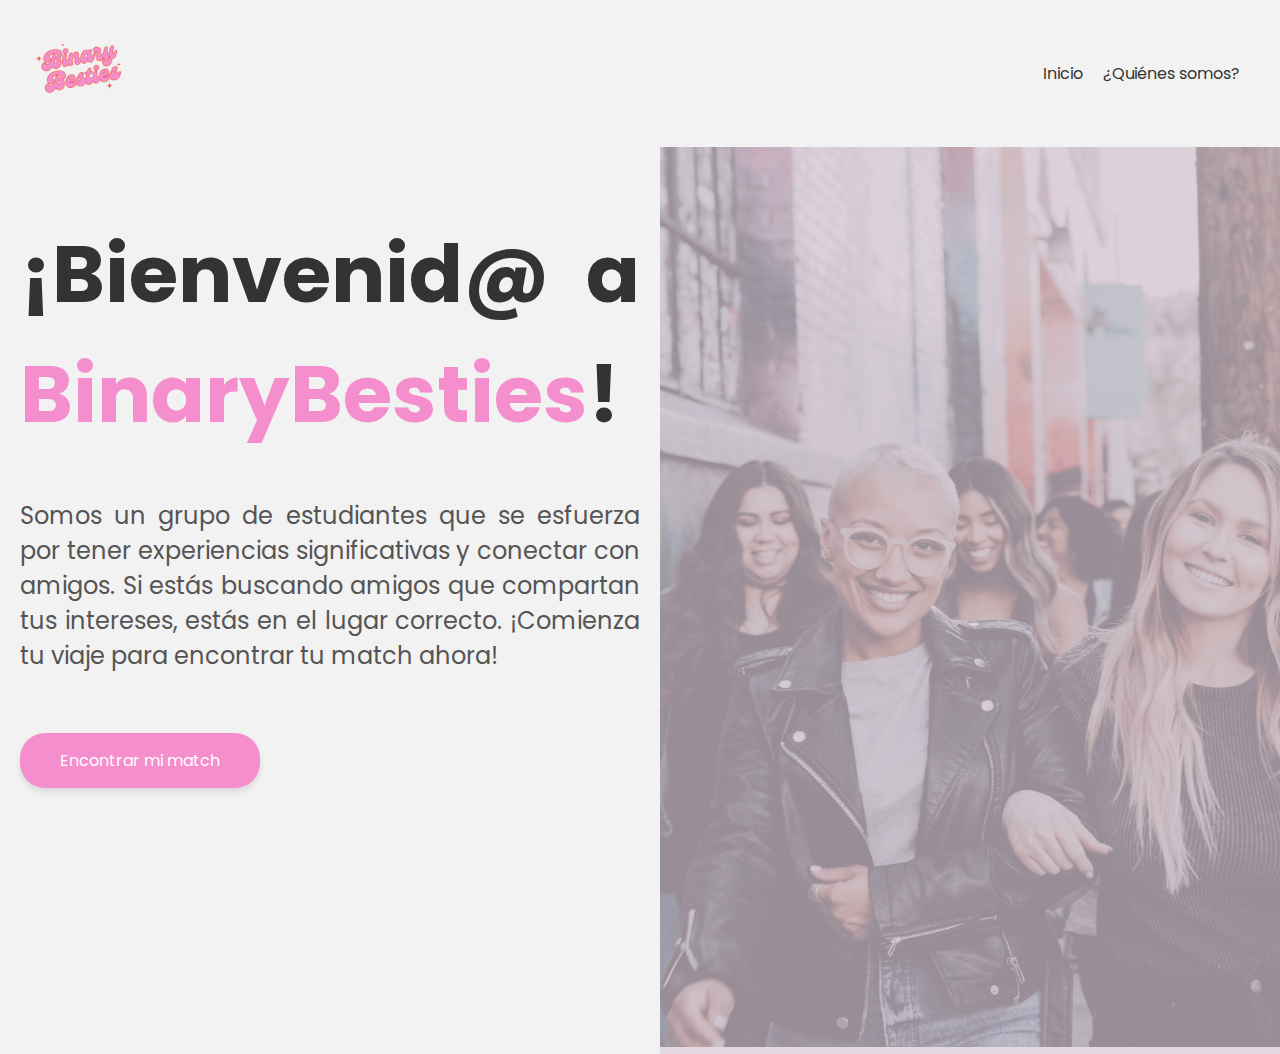
<file: index.html>
<!DOCTYPE html>
<html lang="es">
<head>
    <meta charset="UTF-8">
    <meta name="viewport" content="width=device-width, initial-scale=1.0">
    <title>BinaryBesties</title>
    <link rel="icon" type="image/png" href="assets/img/logobinary.png">
    <link rel="stylesheet" href="https://fonts.googleapis.com/css2?family=Poppins:wght@400;700&display=swap">
    <style>
        body {
            font-family: 'Poppins', sans-serif;
            margin: 0;
            padding: 0;
            display: flex;
            flex-direction: column;
        }

        header {
            background-color: #f2f2f2;
            padding: 20px;
            display: flex;
            justify-content: space-between;
            align-items: center;
        }

        .logo img {
            width: 100px; /* Ajusta el tamaño del logo */
            height: auto;
            margin-left: 10px; /* Ajusta el margen izquierdo */
        }

        @keyframes typing {
            from {
                width: 0;
            }
        }

        nav {
            display: flex;
        }
        
        nav a {
            margin-right: 20px;
            text-decoration: none;
            color: #333;
            position: relative; 
            font-weight: normal;/* Añade posición relativa para poder posicionar el rectángulo correctamente */
        }

        nav a:hover {
            font-weight: bold; /* Cambia el peso de la fuente a negrita cuando el mouse está encima */
        }
        
        nav a::after {
            content: ''; /* Añade contenido al pseudo-elemento */
            position: absolute; /* Posiciona de forma absoluta */
            bottom: -5px; /* Ajusta la distancia del rectángulo desde abajo */
            left: 0; /* Ajusta la posición del rectángulo */
            width: 100%; /* Ajusta el ancho del rectángulo */
            height: 3px; /* Ajusta la altura del rectángulo */
            background-color: transparent; /* Establece el color del rectángulo transparente por defecto */
            transition: background-color 0.3s ease; /* Agrega una transición suave */
        }
        
        nav a:hover::after {
            background-color: #ff69b4; /* Cambia el color del rectángulo a rosa cuando el mouse está encima */
        }
        

        .container {
            position: relative;
            flex: 1;
            display: flex;
        }

        .left-half {
            width: 50%;
            padding: 20px;
            background-color: #f2f2f2;
            display: flex;
            flex-direction: column;
            justify-content: center;
            align-items: flex-start;
        }

        .right-half {
            position: relative;
            width: 50%;
        }

        .image-overlay {
            position: absolute;
            top: 0;
            left: 0;
            width: 100%;
            height: 100%;
            background-color: rgba(218, 201, 212, 0.7); /* Semi-transparent white */
        }

        .image {
            width: 100%;
            height: 100vh;
            object-fit: cover;
        }

        .welcome-text {
            text-align: justify;
            font-size: 80px;
            color: #333;
            margin-bottom: 20px;
            margin-top: -200px;;
        }

        .about-us {
            text-align: justify;
            font-size: 24px;
            color: #555;
            margin-bottom: 20px;
        }

        .match-button {
            padding: 15px 40px;
            background-color: #F48ECD;
            color: #fff;
            border: none;
            border-radius: 25px;
            cursor: pointer;
            text-decoration: none;
            display: inline-block;
            transition: background-color 0.3s ease;
            margin-right: auto;
            margin-top: 40px; /* Ajusta el margen superior para separarlo más del texto superior */
            box-shadow: 0px 4px 6px rgba(0, 0, 0, 0.1); /* Añade sombreado al botón */
        }        

        .match-button:hover {
            background-color: #e84fad;
        }

        .binary-besties {
            color: #F48ECD; /* Cambia el color de las letras "BinaryBesties" */
        }
        
    </style>
</head>
<body>
    <header>
        <div class="logo">
            <img src="assets/img/logobinary.png" alt="BinaryBesties Logo">
        </div>
        <nav>
            <a href="index.html">Inicio</a>
            <a href="nosotros.html">¿Quiénes somos?</a>
        </nav>
    </header>
    <div class="container">
        <div class="left-half">
            <h1 class="welcome-text">¡Bienvenid@ a <span class="binary-besties">BinaryBesties</span>!</h1>
            <p class="about-us">Somos un grupo de estudiantes que se esfuerza por tener experiencias significativas y conectar con amigos. Si estás buscando amigos que compartan tus intereses, estás en el lugar correcto. ¡Comienza tu viaje para encontrar tu match ahora!</p>
            <a href="main.html" class="match-button">Encontrar mi match</a>
        </div>
        <div class="right-half">
            <div class="image-overlay"></div>
            <img src="assets/img/img1.jpg" alt="Imagen" class="image">
        </div>
    </div>
</body>
</html>
</file>
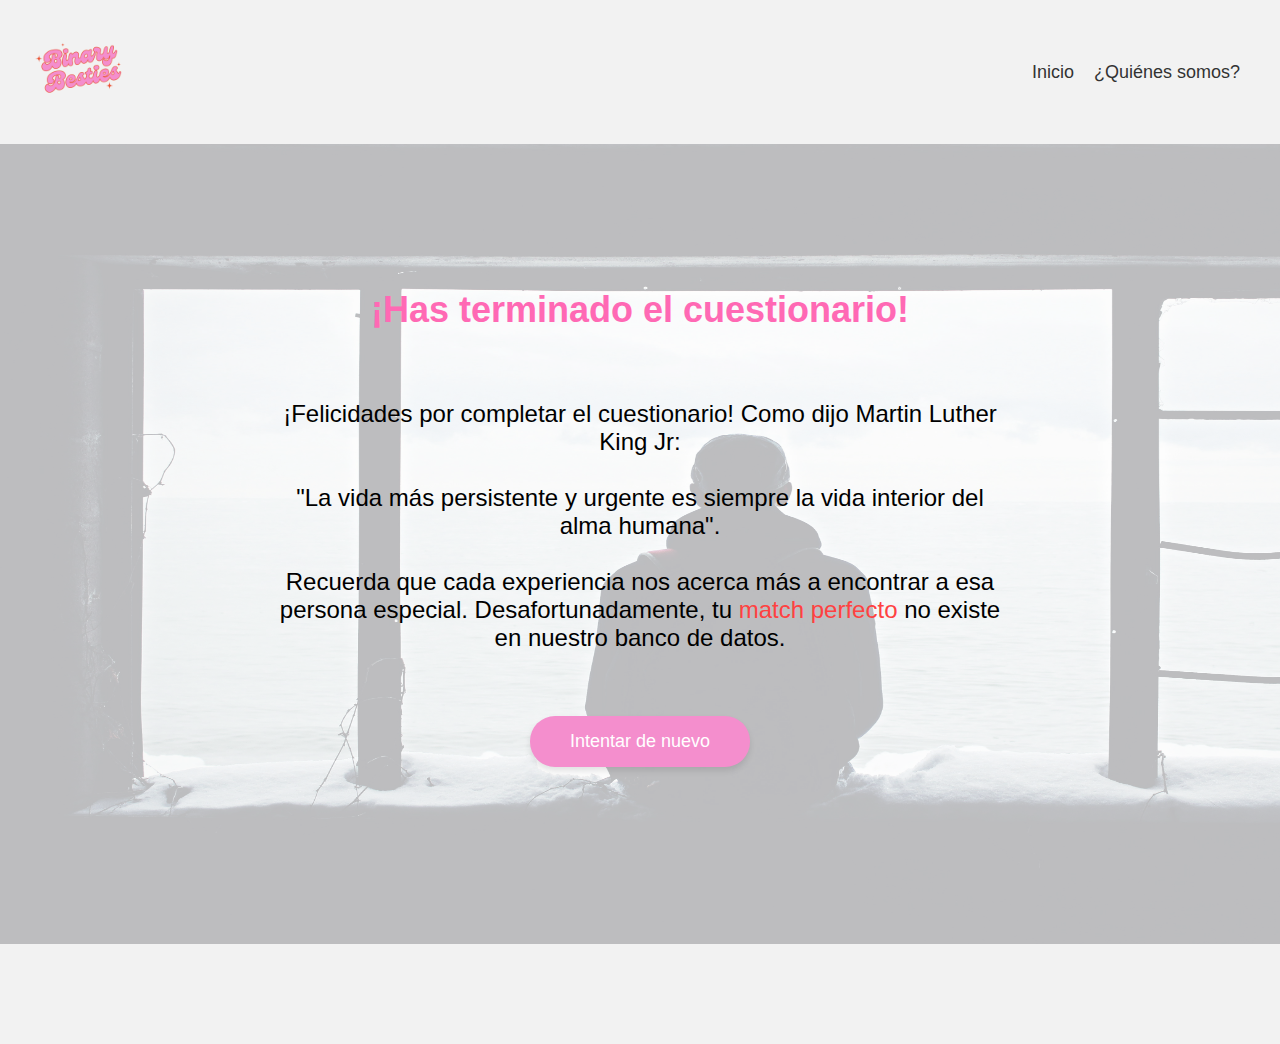
<file: nula.html>
<!DOCTYPE html>
<html lang="es">
<head>
    <meta charset="UTF-8">
    <meta name="viewport" content="width=device-width, initial-scale=1.0">
    <title>¡Lo sentimos!</title>
    <style>
        html, body {
            font-family: 'Poppins', sans-serif;
            margin: 0;
            padding: 0;
            display: flex;
            flex-direction: column;
            background-color: #f2f2f2; /* Color de fondo */
            color: #333; /* Color de texto */
            position: relative;
        }
        
        header {
            background-color: #f2f2f2;
            padding: 20px;
            display: flex;
            justify-content: space-between;
            align-items: center;
        }
        
        .logo img {
            width: 100px; /* Ajusta el tamaño del logo */
            height: auto;
            margin-left: 10px; /* Ajusta el margen izquierdo */
        }
        
        .match-button {
            padding: 15px 40px;
            background-color: #F48ECD;
            color: #fff;
            border: none;
            border-radius: 25px;
            cursor: pointer;
            text-decoration: none;
            display: inline-block;
            transition: background-color 0.3s ease;
            margin-right: auto;
            margin-top: 40px;
            box-shadow: 0px 4px 6px rgba(0, 0, 0, 0.1);
        }
        
        .match-button:hover {
            background-color: #e84fad;
        }

        nav {
            display: flex;
        }
        
        nav a {
            margin-right: 20px;
            text-decoration: none;
            color: #333;
            position: relative;
            font-weight: normal; /* Peso de la fuente en negrita */
            font-size: 18px; /* Tamaño de la fuente */
        }
        
        nav a:hover {
            font-weight: bold;
        }
        
        nav a::after {
            content: '';
            position: absolute;
            bottom: -5px;
            left: 0;
            width: 100%;
            height: 3px;
            background-color: transparent;
            transition: background-color 0.3s ease;
        }
        
        nav a:hover::after {
            background-color: #ff69b4;
        }
        
        h1 {
            text-align: center;
            font-size: 36px; /* Tamaño de la fuente */
            font-weight: bold; /* Peso de la fuente en negrita */
            margin-top: 20px;
            color: #ff69b4;
        }

        p {
            font-weight: lighter;
            font-size: 24px;
            text-align: center;
            margin-left: 250px; /* Quita el margen en todos los lados */ /* Quita el relleno en todos los lados */
            margin-right: 250px;
            color: black;
        }
        

        .match {
            text-align: center;
            font-size: 18px;
            padding: 20px;
            position: relative;
            z-index: 1;
        }

        .illustration {
            position: relative;
            height: 100vh; /* Toma el 100% del viewport */
             /* Oculta el desbordamiento de la imagen */
        }

        .illustration img {
            width: 1600px;
            height: 800px;
            position: absolute;
            top: 0px;
            margin-left: -50px;
            z-index: 0; /* Coloca la imagen detrás del contenido */
        }

        .illustration .overlay {
            width: 1600px;
            height: 800px;
            position: absolute;
            top: 0px;
            margin-left: -50px;
            background-color: rgba(255, 255, 255, 0.7);
            z-index: 1; /* Asegura que el overlay esté por encima de la imagen */
        }

        .overlay {
            position: absolute;
            top: 0;
            left: 0;
            width: 100%;
            height: 100%;
            background-color: rgba(255, 255, 255, 0.7); /* Overlay blanco con opacidad */
        }
    </style>
</head>
<body>
    <header>
        <div class="logo">
            <img src="assets/img/logobinary.png" alt="BinaryBesties Logo">
        </div>
        <nav>
            <a href="index.html">Inicio</a>
            <a href="nosotros.html">¿Quiénes somos?</a>
        </nav>
    </header>
    <div class="illustration">
        <img src="assets/img/alone.jpg" alt="Ilustración de no match">
        <div class="overlay"></div>
        <div class="match">
            <br>
            <br>
            <br>
            <br>
            <br>
            <h1>¡Has terminado el cuestionario!</h1><br>
            <p>¡Felicidades por completar el cuestionario! Como dijo Martin Luther King Jr:<br><br>
            "La vida más persistente y urgente es siempre la vida interior del alma humana". <br><br>
            Recuerda que cada experiencia nos acerca más a encontrar a esa persona especial. Desafortunadamente, tu <span style="color: #FF4141;">match perfecto</span> no existe en nuestro banco de datos.</p>
            <a href="main.html" class="match-button">Intentar de nuevo</a>
        </div>
    </div>
</body>
</html>
</file>
